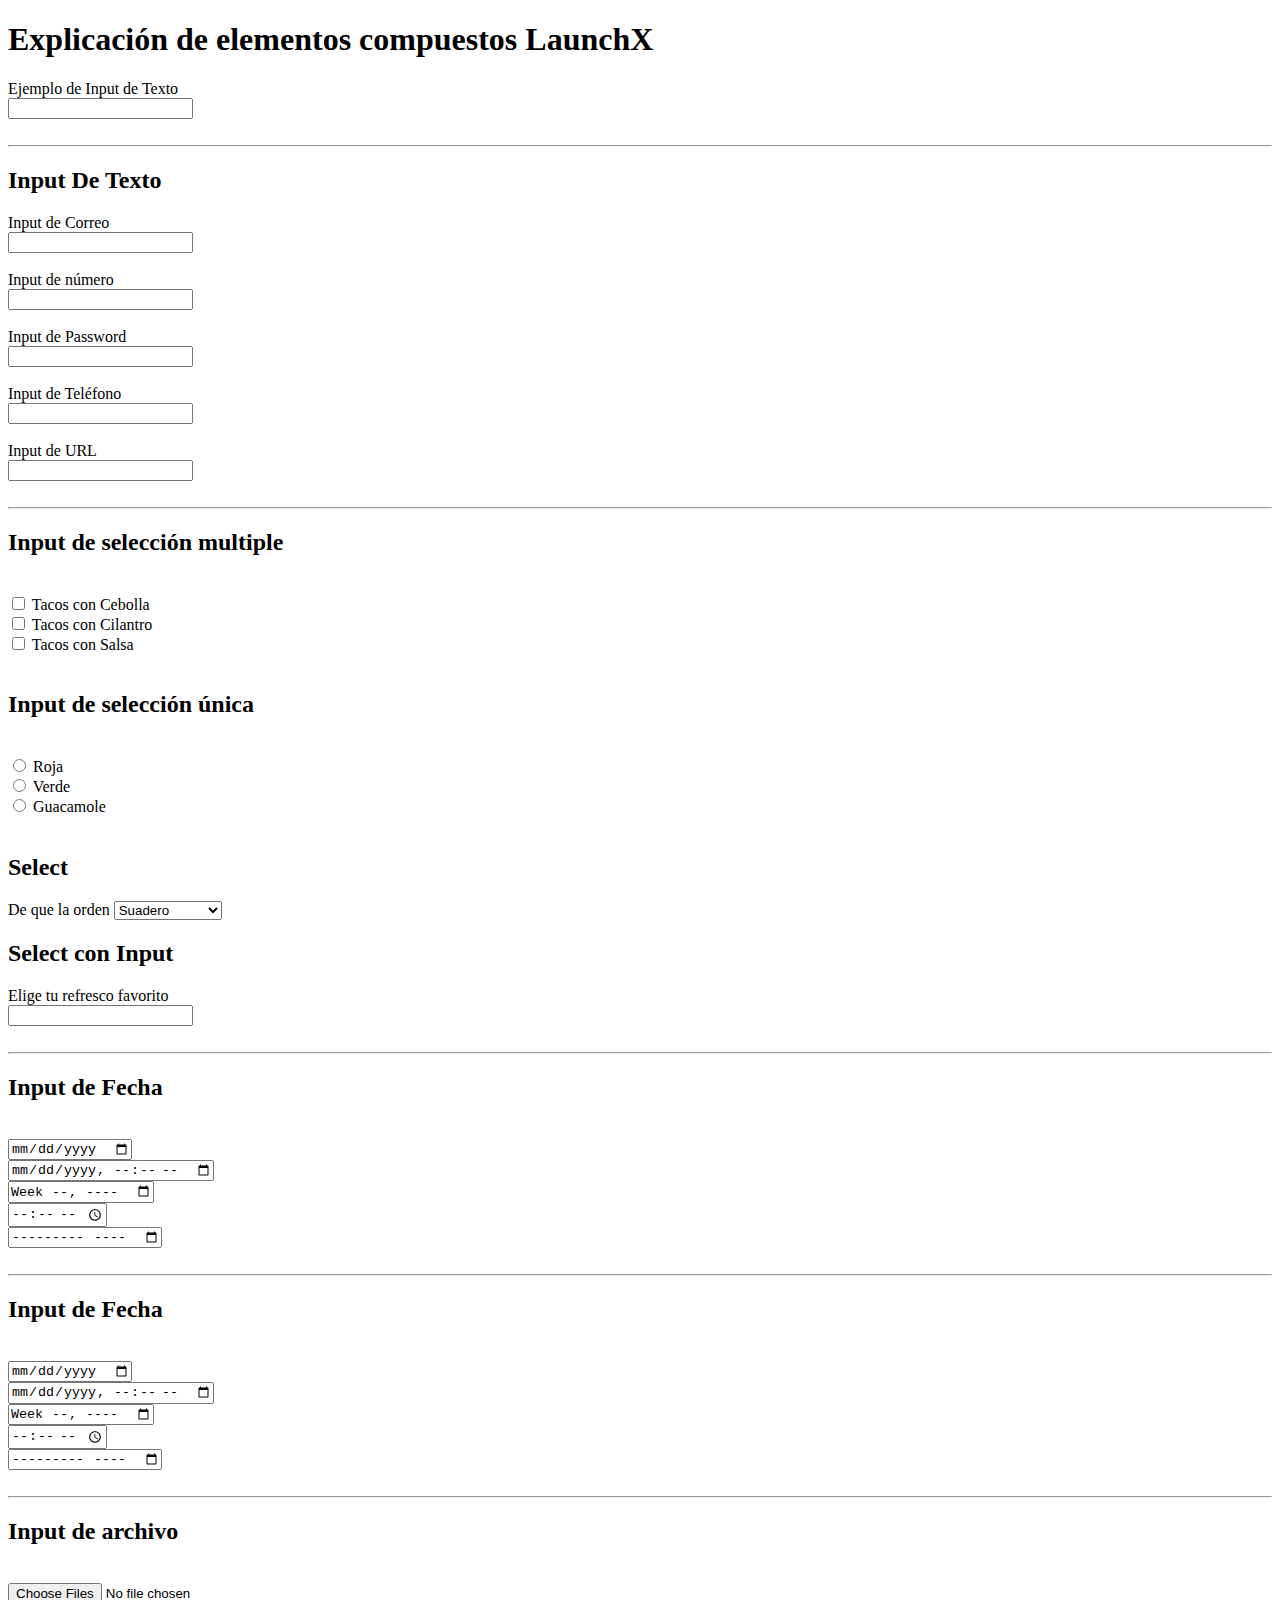
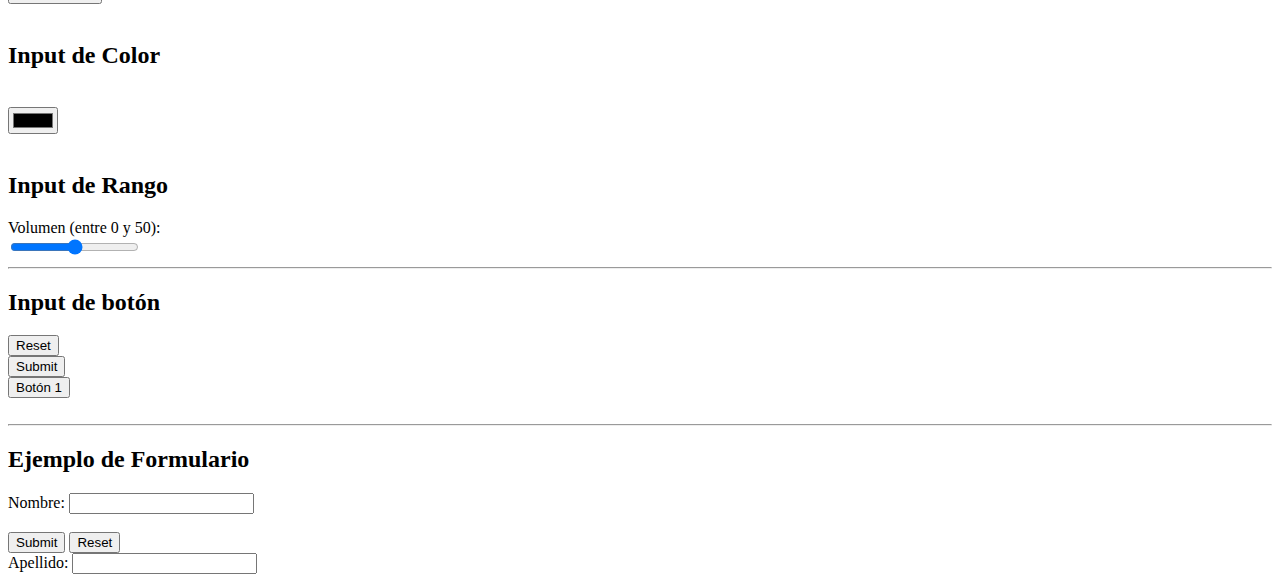
<file: 02 - HTML/programas/2.-elementosCompuestos.html>
<!DOCTYPE html>
<html lang="en">
<head>
    <meta charset="UTF-8">
    <meta http-equiv="X-UA-Compatible" content="IE=edge">
    <meta name="viewport" content="width=device-width, initial-scale=1.0">
    <title>Elementos compuestos</title>
</head>
<body>

    <h1>Explicación de elementos compuestos LaunchX</h1>

    <!-- Labels / Etiquetas -->
    <label for="Input1"> Ejemplo de Input de Texto</label>
    <br>
    <!-- Entradas / Inputs -->
    <input type="text" id="Input1" name="Input1">
    <br><br>

    <hr>
    <!-- Tipos de Inputs -->
    <h2>Input De Texto</h2>
    <label for="correo1">Input de Correo</label><br>
    <input type="email" id="correo1" name="correo1"><br><br>
    
    <label for="numero1">Input de número</label><br>
    <input type="number" id="numero1" name="numero1"><br><br>
    
    <label for="psw1">Input de Password</label><br>
    <input type="password" id="psw1" name="psw1"><br><br>
    
    <label for="tel1">Input de Teléfono</label><br>
    <input type="tel" id="tel1" name="tel1" maxlength="10"><br><br>
    
    <label for="url1">Input de URL</label><br>
    <input type="url" id="url1" name="url1"><br><br>

    <hr>

    <h2>Input de selección multiple</h2><br>
    <input type="checkbox" id="topping1" name="topping1" value="Cebolla">
    <label for="topping1">Tacos con Cebolla</label><br>
    <input type="checkbox" id="topping2" name="topping2" value="Cilantro">
    <label for="topping2">Tacos con Cilantro</label><br>
    <input type="checkbox" id="topping3" name="topping3" value="Salsa">
    <label for="topping3">Tacos con Salsa</label><br><br>
    
    <h2>Input de selección única</h2><br>
    <input type="radio" id="roja" name="salsas" value="Roja">
    <label for="roja">Roja</label><br>
    <input type="radio" id="verde" name="salsas" value="Verde">
    <label for="verde">Verde</label><br>
    <input type="radio" id="guacamole" name="salsas" value="Guacamole">
    <label for="guacamole">Guacamole</label><br><br>

    <h2>Select</h2>
    <label for="tacos">De que la orden</label>
    <select id="tacos" name="tacos">
        <option value="suadero">Suadero</option>
        <option value="pastor">Pastor</option>
        <option value="campechanos">Campechanos</option>
        <option value="tripa">Tripa</option>
    </select>
    
    <h2>Select con Input</h2>
    <label for="refresco">Elige tu refresco favorito</label><br>
    <input list="refresco">
    <datalist id="refresco">
        <option value="Coca-Cola">
        <option value="Manzana">
        <option value="Naranja">
        <option value="Mango">
        <option value="Guayaba">
    </datalist>
    <br><br>

    <hr>
    
    <h2>Input de Fecha</h2><br>
    <input type="date" id="fecha1" name="fecha1"><br>
    <input type="datetime-local" id="fecha2" name="fecha2"><br>
    <input type="week" id="fecha3" name="fecha3"><br>
    <input type="time" id="fecha4" name="fecha4"><br>
    <input type="month" id="fecha5" name="fecha5"><br><br>
    
    <hr>

    <h2>Input de Fecha</h2><br>
    <input type="date" id="fecha1" name="fecha1"><br>
    <input type="datetime-local" id="fecha2" name="fecha2"><br>
    <input type="week" id="fecha3" name="fecha3"><br>
    <input type="time" id="fecha4" name="fecha4"><br>
    <input type="month" id="fecha5" name="fecha5"><br><br>
    
    <hr>
    
    <h2>Input de archivo</h2><br>
    <input type="file" id="archivo1" name="archivo1" multiple><br><br>
    
    <h2>Input de Color</h2><br>
    <input type="color" id="color1" name="color1"><br><br>
    
    <h2>Input de Rango</h2>
    <label for="vol">Volumen (entre 0 y 50):</label><br>
    <input type="range" id="vol" name="vol" min="0" max="50"><br>
    
    <hr>
    
    <h2>Input de botón</h2>
    <input type="reset"><br>
    <input type="submit"><br>
    <input type="button" id="boton1" name="boton1" value="Botón 1" onclick="alert('Bienvenidos explorers');"><br><br>
    
    <hr>
    <!-- Formularios -->
    <h2>Ejemplo de Formulario</h2>
    <form action="/accion.js" id="form1" method="post">
        <label for="nombre">Nombre:</label>
        <input type="text" id="nombre" name="nombre"><br><br>
        <input type="submit" value="Submit">
        <input type="reset">
    </form>
    
    <label for="apellido">Apellido:</label>
    <input type="text" id="apellido" name="apellido" form="form1">
    
</body>
</html>
</file>
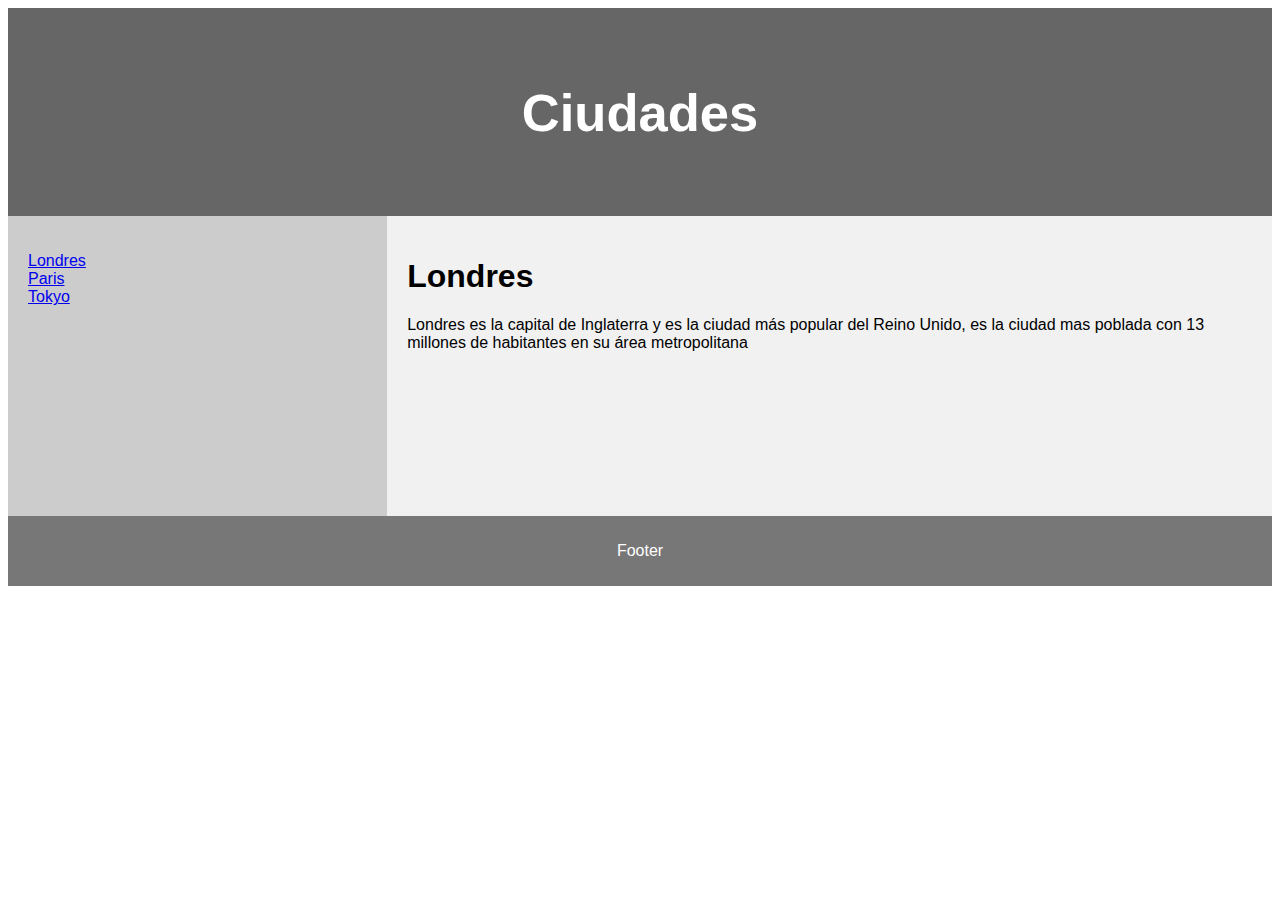
<file: 02 - HTML/programas/3.- layoutYRutas.html>
<!DOCTYPE html>
<html lang="en">
<head>
    <meta charset="UTF-8">
    <meta http-equiv="X-UA-Compatible" content="IE=edge">
    <meta name="viewport" content="width=device-width, initial-scale=1.0">
    <title>Layout y Rutas</title>
    <style>
        * {
            box-sizing: border-box;
        }

        body {
            font-family: Arial, Helvetica, sans-serif;
        }

        /* Estilo de header */
        header {
            background-color: #666;
            padding: 30px;
            text-align: center;
            font-size: 35px;
            color: white;
        }

        /* Crear 2 columnas con la misma posición en la fila */
        nav {
            float: left;
            width: 30%;
            height: 300px;
            /* only for demonstration, should be removed */
            background: #ccc;
            padding: 20px;
        }

        nav ul {
            list-style-type: none;
            padding: 0;
        }

        article {
            float: left;
            padding: 20px;
            width: 70%;
            background-color: #f1f1f1;
            height: 300px;
        }

        /* Clear floats after the columns */
        section::after {
            content: "";
            display: table;
            clear: both;
        }

        /* Estilo de footer */
        footer {
            background-color: #777;
            padding: 10px;
            text-align: center;
            color: white;
        }

        /* Responsive layout */
        @media (max-width: 600px) {

            nav,
            article {
                width: 100%;
                height: auto;
            }
        }
    </style>
</head>

<body>

    <header>
        <h2>Ciudades</h2>
    </header>

    <section>
        <nav>
            <ul>
                <li><a href="#">Londres</a></li>
                <li><a href="#">Paris</a></li>
                <li><a href="#">Tokyo</a></li>
            </ul>
        </nav>

        <article>
            <h1>Londres</h1>
            <p>Londres es la capital de Inglaterra y es la ciudad más popular del Reino Unido, es la ciudad mas poblada con 13 millones de habitantes en su área metropolitana</p>
        </article>
    </section>

    <footer>
        <p>Footer</p>
    </footer>

</body>

</html>
</file>
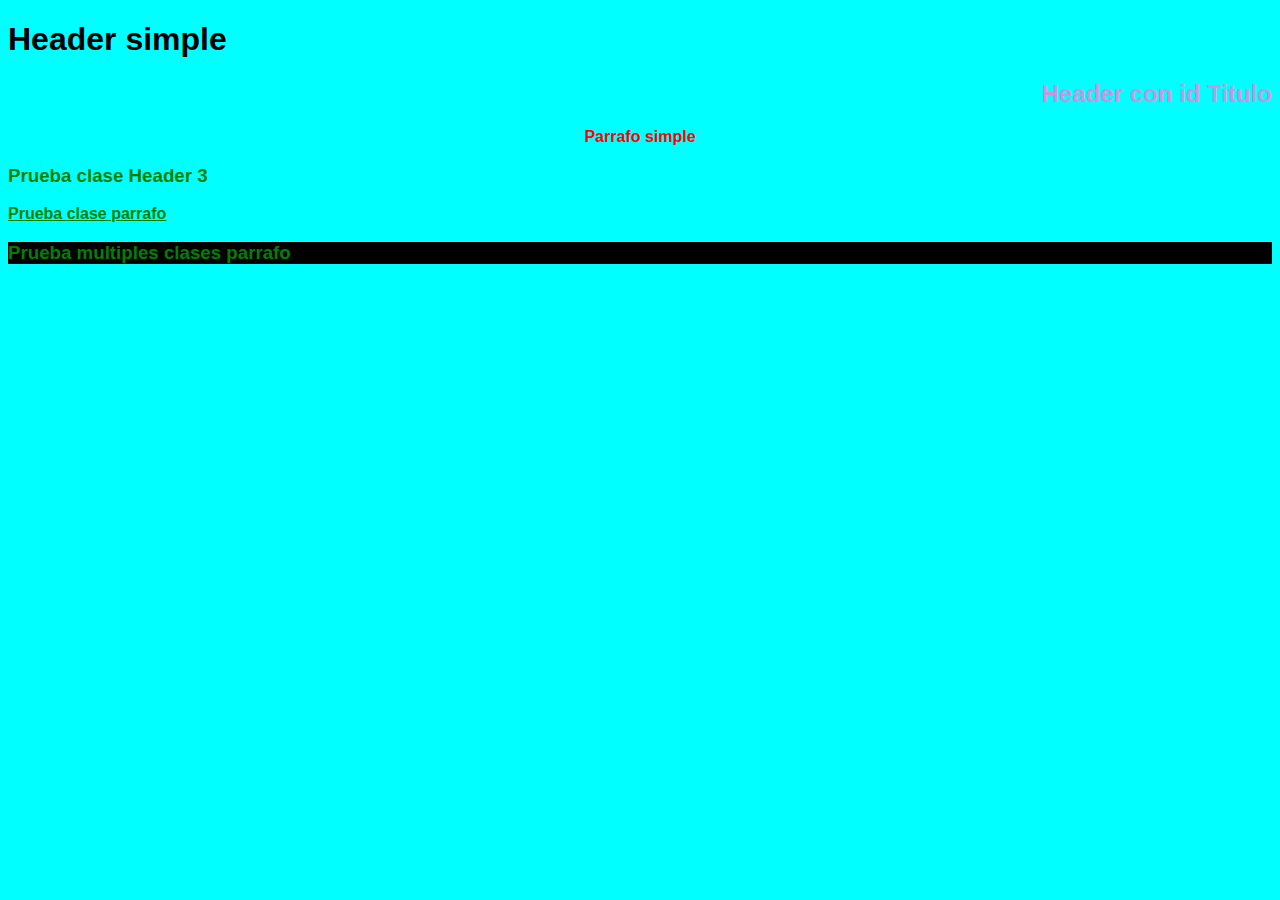
<file: 03 - CSS/programas/1.-selectores.html>
<!DOCTYPE html>
<html lang="en">
<head>
    <meta charset="UTF-8">
    <meta http-equiv="X-UA-Compatible" content="IE=edge">
    <meta name="viewport" content="width=device-width, initial-scale=1.0">
    <title>Selectores</title>
    <style>
        *{
            font-family: Arial, Helvetica, sans-serif;
        }

        body{
            background-color: aqua;
        }

        p{
            color: red;
            text-align: center;
        }

        #titulo{
            color: rgb(200,150,220);
            text-align: right;
        }

        .izquierda{
            color: green;
        }

        p.izquierda{
            text-decoration: underline;
            text-align: left;
        }

        .contraste{
            background-color: black;
        }

        h1, h2, p{
            font-weight: bold;
        }

        /* Comentario CSS */


    </style>
</head>
<body>

    <h1>Header simple</h1>
    <h2 id="titulo" class="izquierda">Header con id Titulo</h2>
    <p>Parrafo simple</p>

    <h3 class="izquierda">Prueba clase Header 3</h3>
    <p class="izquierda">Prueba clase parrafo</p>
    <h3 class="izquierda contraste">Prueba multiples clases parrafo</h3>
    
</body>
</html>
</file>
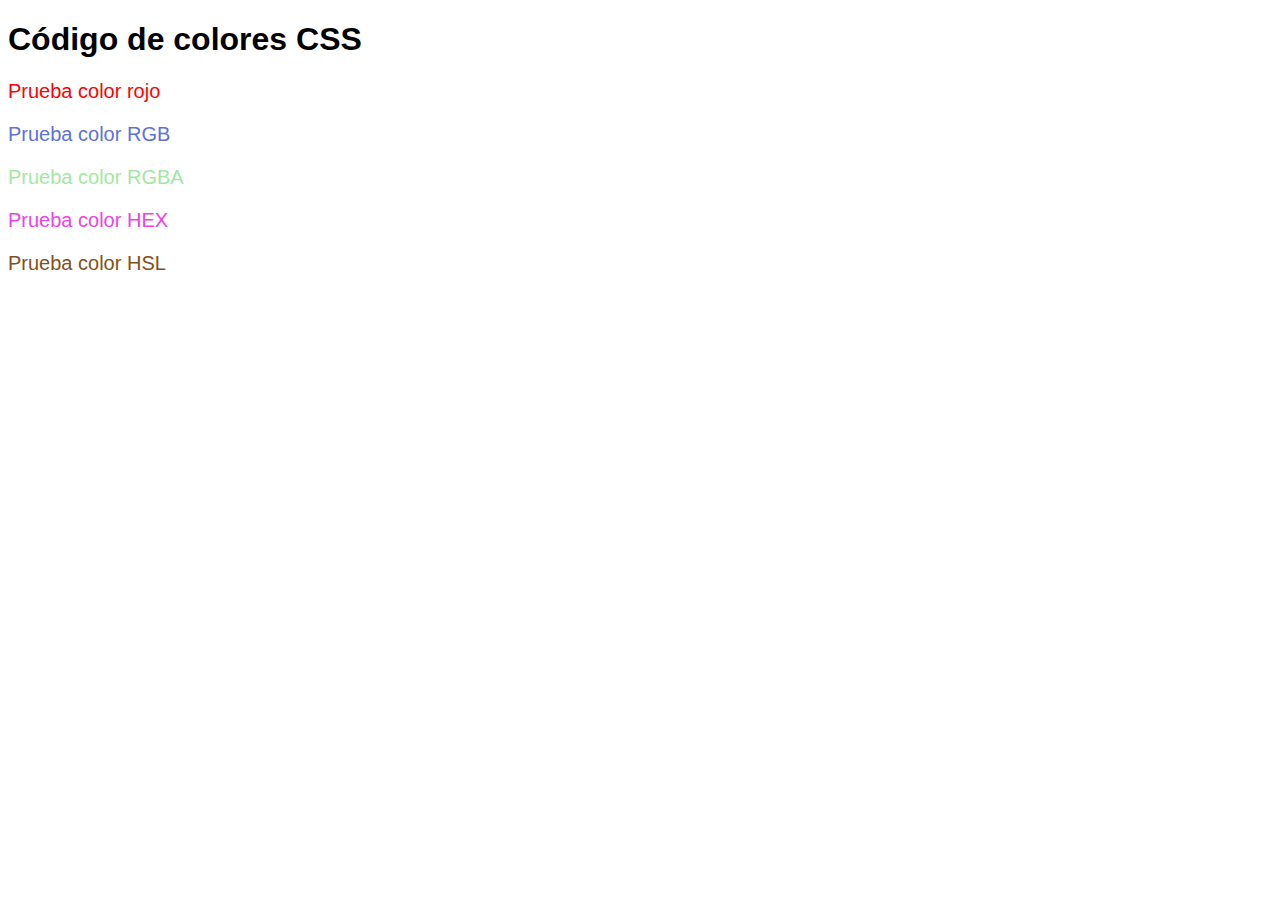
<file: 03 - CSS/programas/2.-colores.html>
<!DOCTYPE html>
<html lang="en">
<head>
    <meta charset="UTF-8">
    <meta http-equiv="X-UA-Compatible" content="IE=edge">
    <meta name="viewport" content="width=device-width, initial-scale=1.0">
    <title>Colores CSS</title>
    <link rel="stylesheet" href="./2.-colores.css">
</head>
<body>
    <h1>Código de colores CSS</h1>

    <p class="colorRojo">Prueba color rojo</p>
    <p class="colorRGB">Prueba color RGB</p>
    <p class="colorRGBA">Prueba color RGBA</p>
    <p class="colorHEX">Prueba color HEX</p>
    <p class="colorHSL">Prueba color HSL</p>

</body>
</html>
</file>
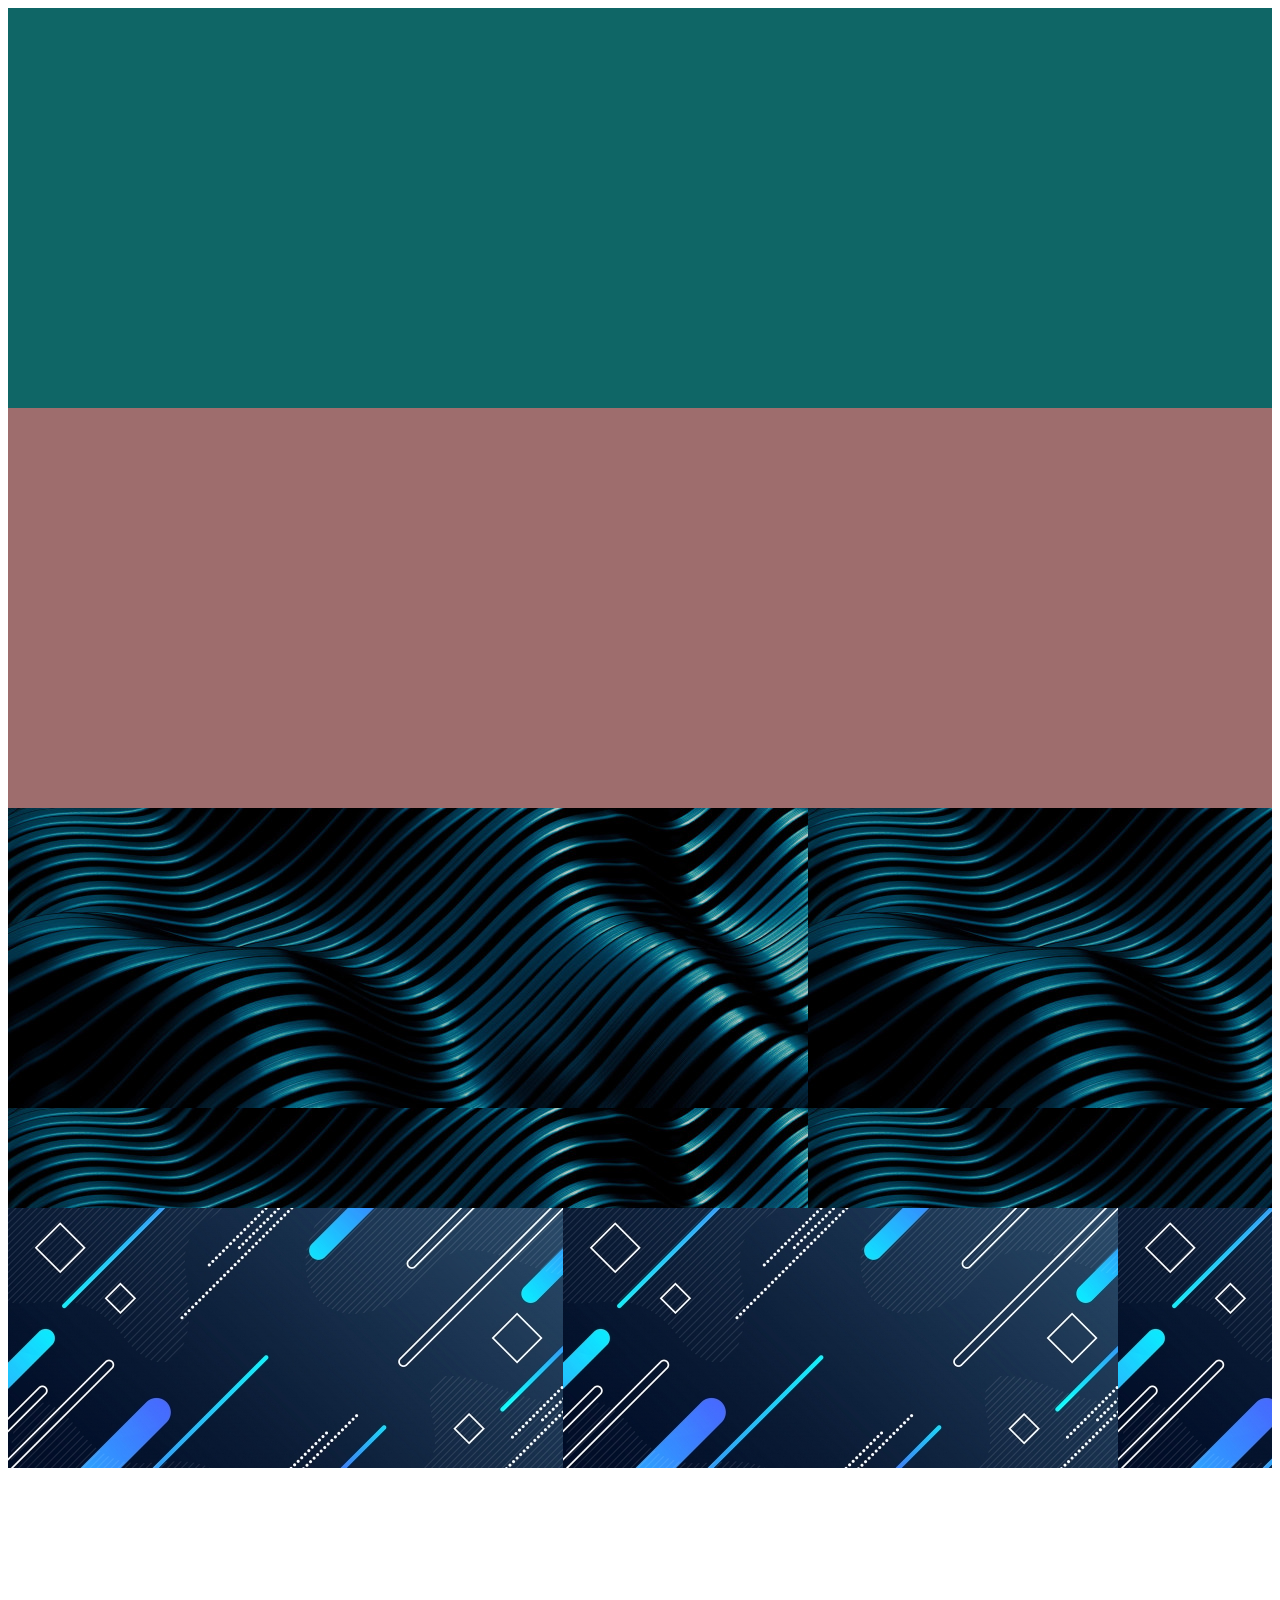
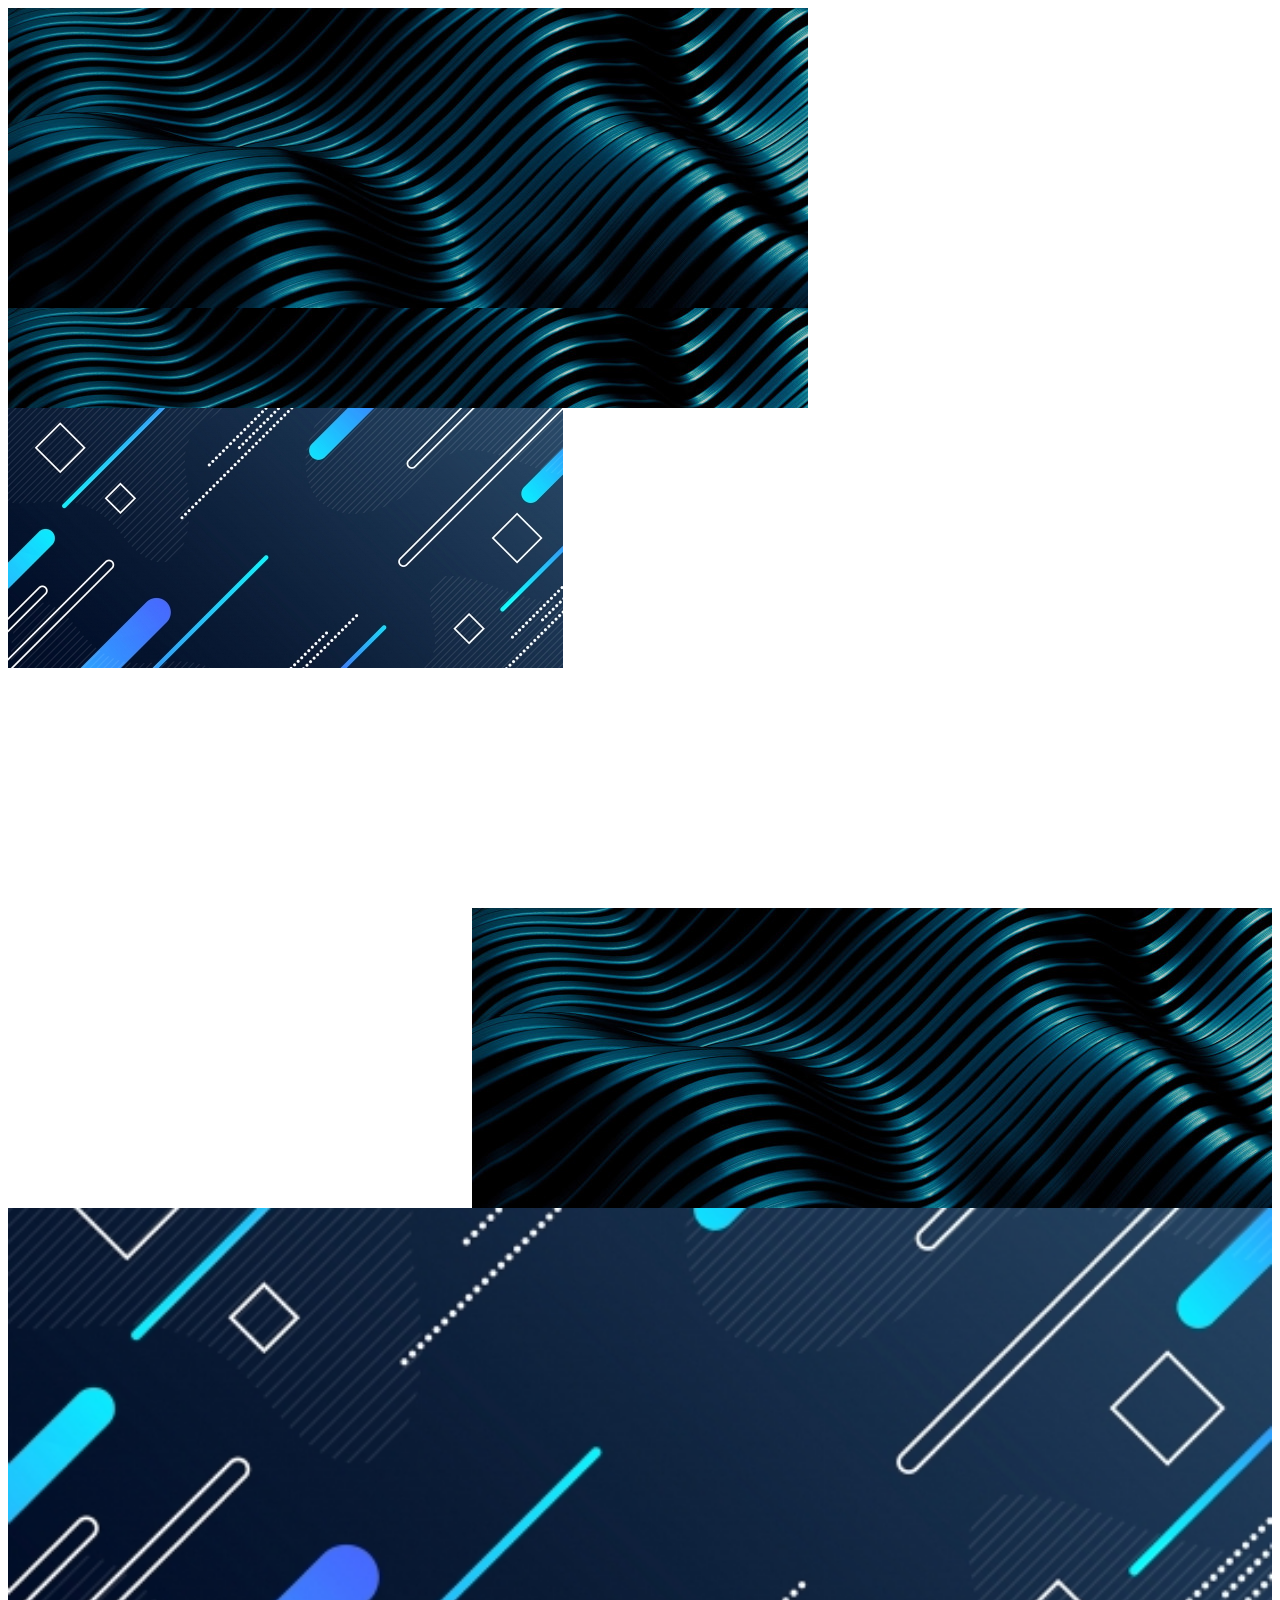
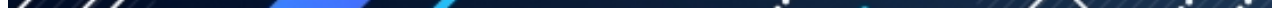
<file: 03 - CSS/programas/3.-fondos.html>
<!DOCTYPE html>
<html lang="en">
<head>
    <meta charset="UTF-8">
    <meta http-equiv="X-UA-Compatible" content="IE=edge">
    <meta name="viewport" content="width=device-width, initial-scale=1.0">
    <title>Fondos</title>
    <link rel="stylesheet" href="./3.-fondos.css">
</head>
<body>
    <section class="fondoColor"></section>
    
    <div class="fondoOpacidad"></div>

    <section class="fondoImagen"></section>

    <section class="fondoRepetidoX"></section>

    <section class="fondoRepetidoY"></section>

    <section class="fondoNoRepetido"></section>

    <section class="fondoPosicion"></section>

    <section class="fondoCompleto"></section>
</body>
</html>
</file>
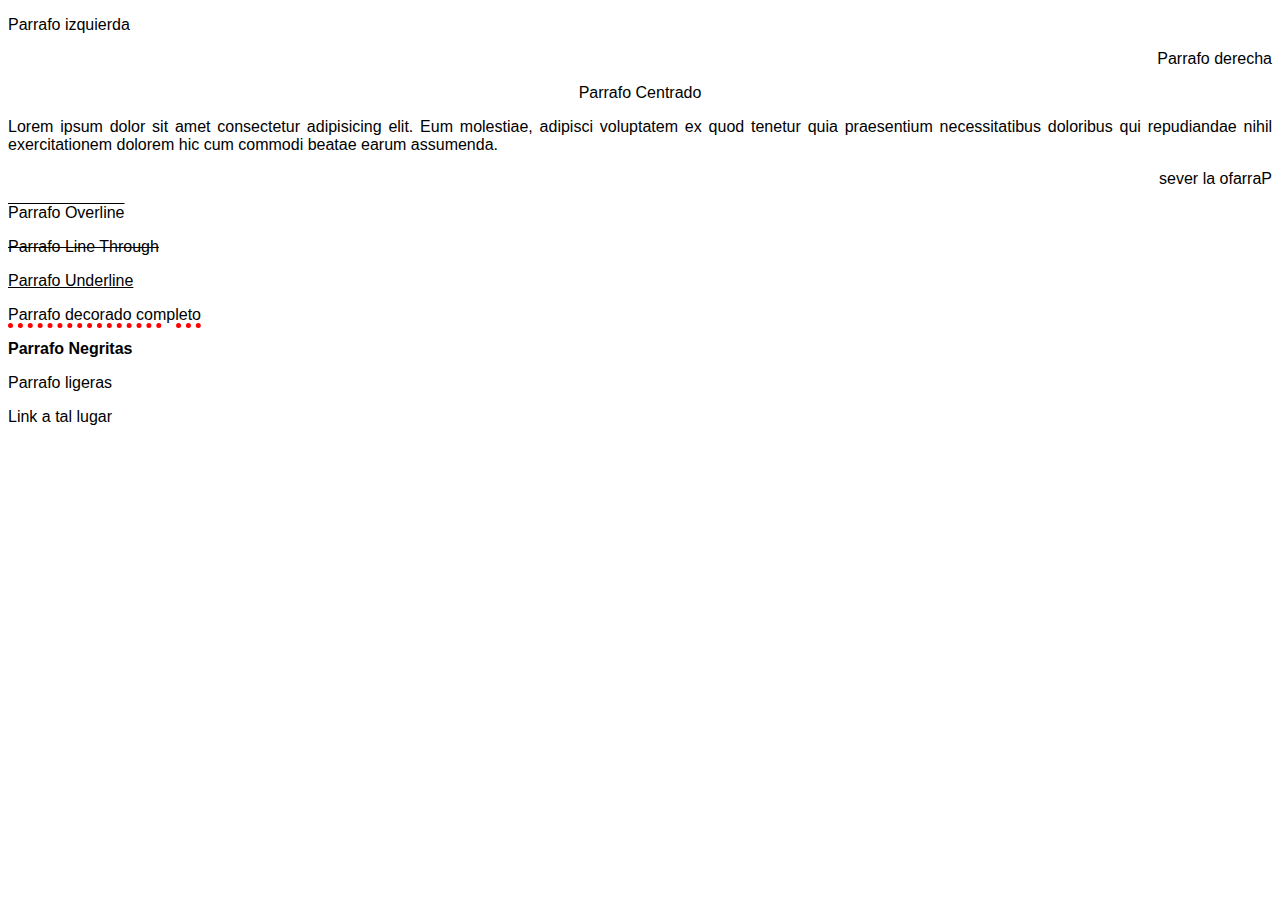
<file: 03 - CSS/programas/4.-textos.html>
<!DOCTYPE html>
<html lang="en">
<head>
    <meta charset="UTF-8">
    <meta http-equiv="X-UA-Compatible" content="IE=edge">
    <meta name="viewport" content="width=device-width, initial-scale=1.0">
    <title>Textos CSS</title>
    <link rel="stylesheet" href="./4.-textos.css">
</head>
<body>
    <p class="izquierda">Parrafo izquierda</p>
    <p class="derecha">Parrafo derecha</p>
    <p class="centrado">Parrafo Centrado</p>
    <p class="justificado">Lorem ipsum dolor sit amet consectetur adipisicing elit. Eum molestiae, adipisci voluptatem ex quod tenetur quia praesentium necessitatibus doloribus qui repudiandae nihil exercitationem dolorem hic cum commodi beatae earum assumenda.</p>
    <p class="alReves">Parrafo al reves</p>
    <p class="decoradoOverline">Parrafo Overline</p>
    <p class="decoradoLineThrough">Parrafo Line Through</p>
    <p class="decoradoUnderline">Parrafo Underline</p>
    <p class="decoradoCombinado">Parrafo decorado completo</p>
    <p class="negritas">Parrafo Negritas</p>
    <p class="ligeras"> Parrafo ligeras</p>

    <a href="#" class="link">Link a tal lugar</a>
</body>
</html>
</file>
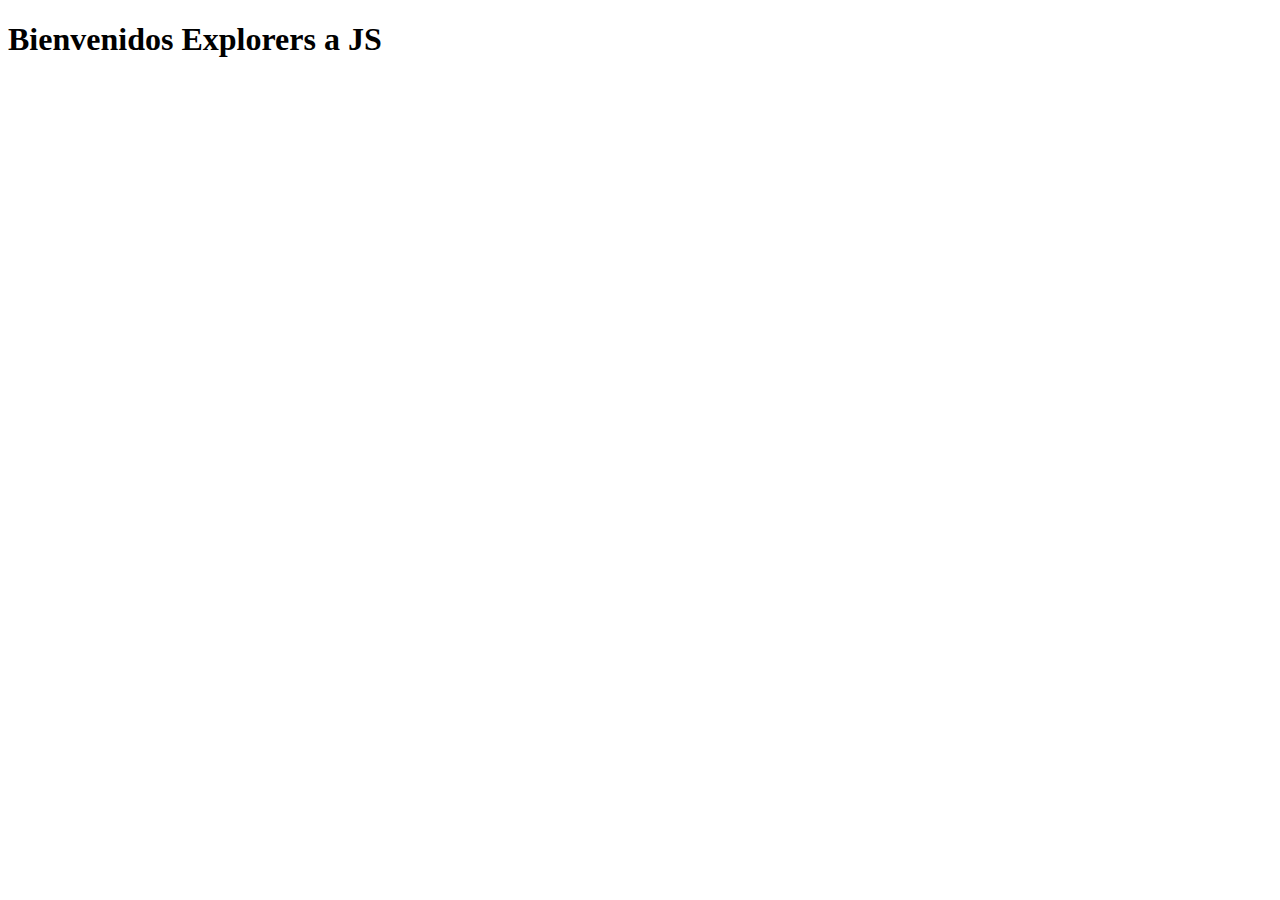
<file: 04 - JS/programas/1.-intro.html>
<!DOCTYPE html>
<html lang="en">
<head>
    <meta charset="UTF-8">
    <meta http-equiv="X-UA-Compatible" content="IE=edge">
    <meta name="viewport" content="width=device-width, initial-scale=1.0">
    <title>Intro JS</title>
    <script src="./1.-intro.js"></script>
</head>
<body>
    <h1>Bienvenidos Explorers a JS</h1>
</body>
</html>
</file>
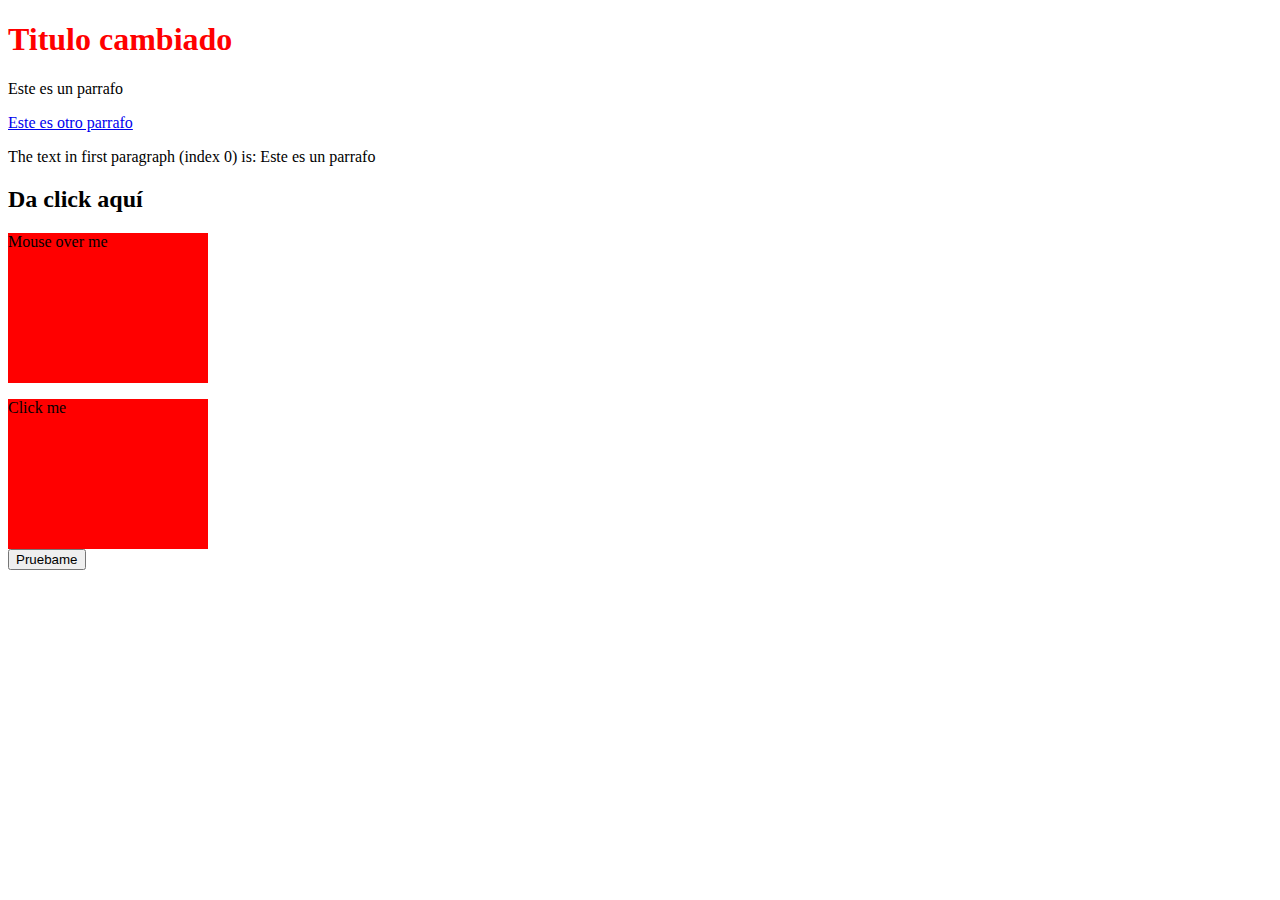
<file: 04 - JS/programas/3.-navegador.html>
<!DOCTYPE html>
<html lang="en">
<head>
    <meta charset="UTF-8">
    <meta http-equiv="X-UA-Compatible" content="IE=edge">
    <meta name="viewport" content="width=device-width, initial-scale=1.0">
    <title>JS en el navegador</title>
    <style>
        div{
            width: 200px;
            height: 150px;
            background-color: red;
        }
    </style>
</head>
<body>
    <h1 id="titulo">Así se usa JS en el navegador</h1>
    <p>Este es un parrafo</p>
    <a href="#" class="links">Este es otro parrafo</a>

    <p id="demo"></p>

    <h2 id="click" onclick="cambiarTexto(this)">Da click aquí</h2>

    <div onmouseover="mOver(this)" onmouseout="mOut(this)">
        <p>Mouse over me</p>
    </div>

    <div onmousedown="mDown(this)" onmouseup="mUp(this)">
        <p>Click me</p>
    </div>

    <button id="boton"> Pruebame </button>
</body>
<footer>
    <script src="./3.-navegador.js"></script>
</footer>
</html>
</file>
<file: 03 - CSS/programas/2.-colores.css>
*{
    font-family: Arial, Helvetica, sans-serif;
}

p{
    font-size: 20px;
}

.colorRojo{
    color: red;
}

.colorRGB{
    color: rgb(93, 113, 218);
}

.colorRGBA{
    color: rgba(93, 217, 94, 0.6);
}

.colorHEX{
    color: #EE43E3;
}

.colorHSL{
    color: hsl(30, 68%, 31%);
}
</file>
<file: 03 - CSS/programas/3.-fondos.css>
*{
    font-family: Arial, Helvetica, sans-serif;
}

section{
    height: 400px;
}

div{
    height: 400px;
}

.fondoColor{
    background-color: #0f6666;
}

.fondoOpacidad{
    background-color: #5d0c0c;
    opacity: 0.6;
}

.fondoImagen{
    background-image: url("../images/fondo1.jpg");
}

.fondoRepetidoX{
    background-image: url("../images/fondo2.jpg");
    background-repeat: repeat-x;
}

.fondoRepetidoY{
    background-image: url("../images/fondo1.jpg");
    background-repeat: repeat-y;
}

.fondoNoRepetido{
    background-image: url("../images/fondo2.jpg");
    background-repeat: no-repeat;
}

.fondoPosicion{
    background-image: url("../images/fondo1.jpg");
    background-repeat: no-repeat;
    background-position: bottom right;
}

.fondoCompleto{
    background-image: url("../images/fondo2.jpg");
    background-repeat: no-repeat;
    background-position: center;
    background-size: cover;
}
</file>
<file: 03 - CSS/programas/4.-textos.css>
*{
    font-family: Arial, Helvetica, sans-serif;
}

.izquierda{
    text-align: left;
}

.derecha{
    text-align: right;
}

.centrado{
    text-align: center;
}

.justificado{
    text-align: justify;
}

.alReves{
    direction: rtl;
    unicode-bidi: bidi-override;
}

.decoradoOverline{
    text-decoration-line: overline;
}

.decoradoLineThrough{
    text-decoration-line: line-through;
}

.decoradoUnderline{
    text-decoration-line: underline;
}

.decoradoCombinado{
    text-decoration-line: underline;
    text-decoration-color: red;
    text-decoration-style: dotted;
    text-decoration-thickness: 5px;
}

.negritas{
    font-weight: 700;
}

.ligeras{
    font-weight: 100;
}

.link{
    text-decoration: none;
    color: black;
    
}
</file>
